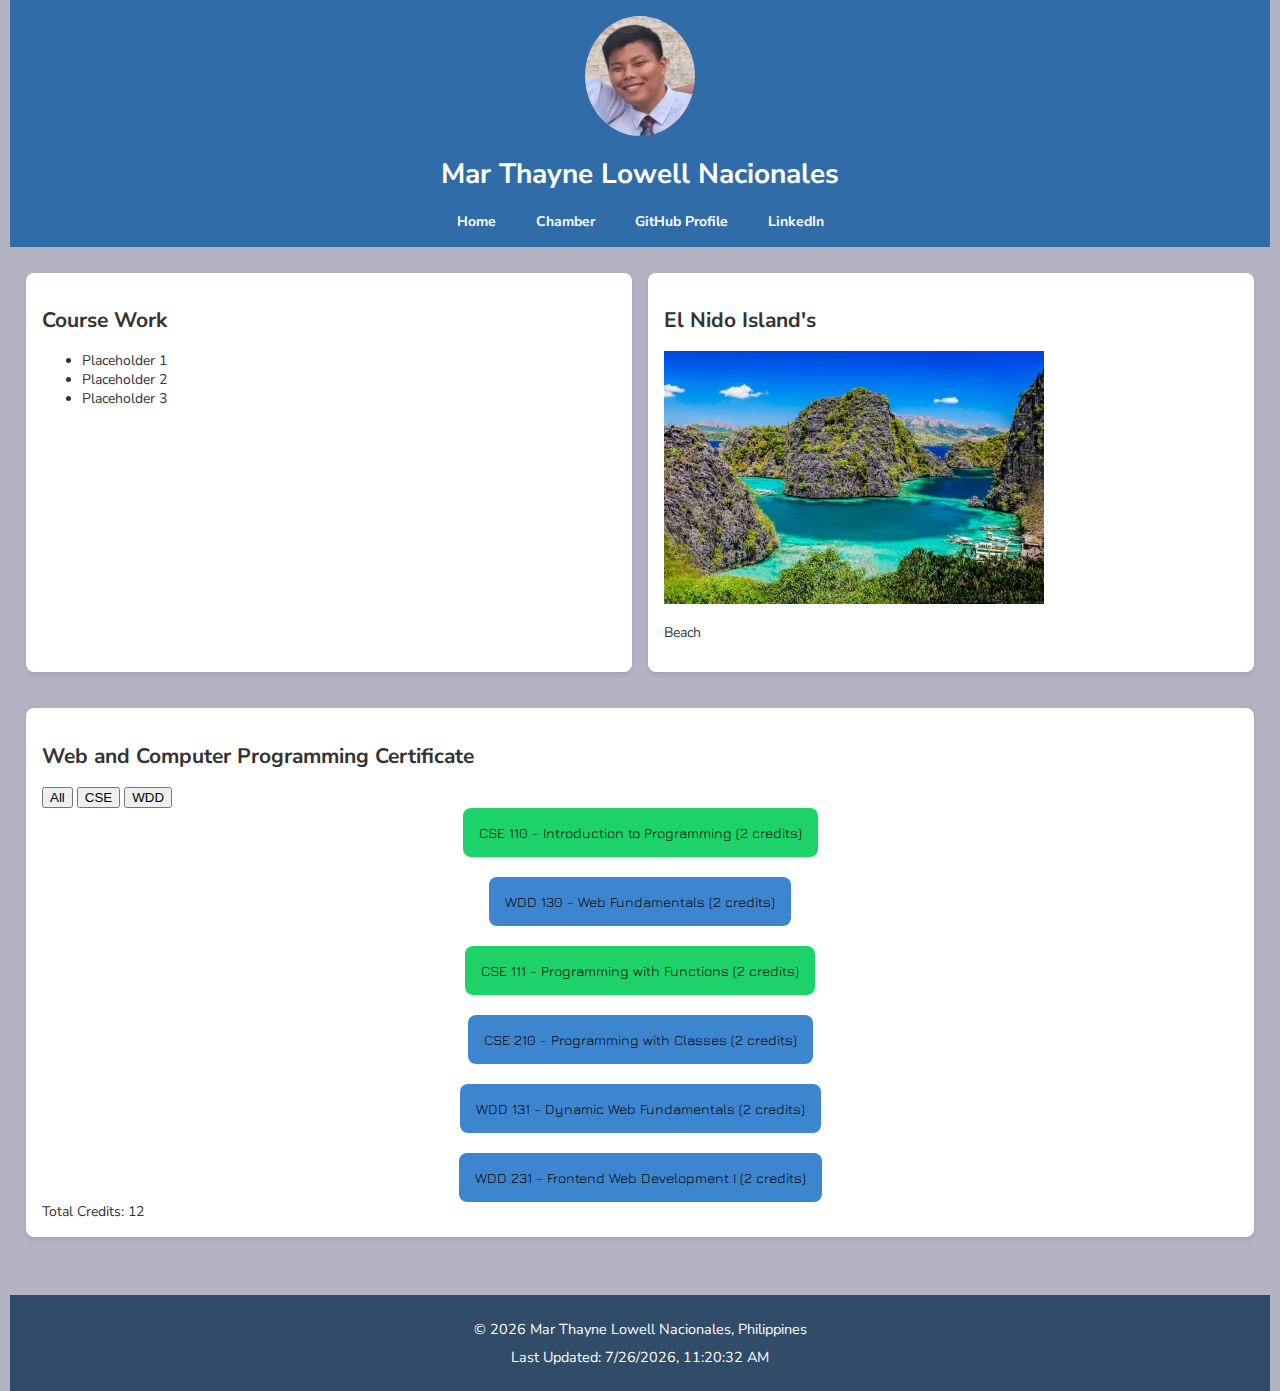
<file: index.html>
<!DOCTYPE html>
<html lang="en">

<head>
    <meta charset="UTF-8">
    <meta name="viewport" content="width=device-width, initial-scale=1.0">
    <meta name="description" content="WDD231 - Web Development Class Portfolio">
    <meta name="author" content="Mar Thyne Lowell Nacionales">
    <title>WDD231 - Mar Thayne Lowell Nacionales</title>
    <link rel="preconnect" href="https://fonts.googleapis.com">
    <link rel="preconnect" href="https://fonts.gstatic.com" crossorigin>
    <link href="https://fonts.googleapis.com/css2?family=Chakra+Petch:ital,wght@0,300;0,400;0,500;0,600;0,700;1,300;1,400;1,500;1,600;1,700&family=Gruppo&family=Jura:wght@300..700&family=Nunito+Sans:ital,opsz,wght@0,6..12,200..1000;1,6..12,200..1000&display=swap" rel="stylesheet">
    <link rel="stylesheet" href="styles/main.css">
    <script src="scripts/main.js" defer></script>
</head>

<body>
    <header>
        <div class="profile">
            <img src="images/me.jpg" alt="My Profile Picture">
            <h1>Mar Thayne Lowell Nacionales</h1>
        </div>
        <nav>
            <ul>
                <li><a href="index.html">Home</a></li>
                <li><a href="#">Chamber</a></li>
                <li><a href="#">GitHub Profile</a></li>
                <li><a href="#">LinkedIn</a></li>
            </ul>
        </nav>
    </header>
    
    <main>
        <section class="course-work">
            <h2>Course Work</h2>
            <ul>
                <li>Placeholder 1</li>
                <li>Placeholder 2</li>
                <li>Placeholder 3</li>
            </ul>
        </section>
        
        <section class="location">
            <h2>El Nido Island's</h2>
            <img src="images/beach.jpg" alt="Island">
            <p>Beach</p>
        </section>
        
        <section class="certificates">
            <h2>Web and Computer Programming Certificate</h2>
            <div class="filter-buttons">
                <button onclick="filterCourses('all')">All</button>
                <button onclick="filterCourses('CSE')">CSE</button>
                <button onclick="filterCourses('WDD')">WDD</button>
            </div>
            <div id="course-list" class="course-list"></div> <!-- Ensure this exists -->
            <div id="total-credits">Total Credits: 0</div> <!-- Ensure this exists -->
        </section>
    </main>

    <footer>
        <p>&copy; <span id="currentyear"></span> Mar Thayne Lowell Nacionales, Philippines</p>
        <p id="lastModified"></p> <!-- Ensure this exists -->
    </footer>
</body>

</html>
</file>
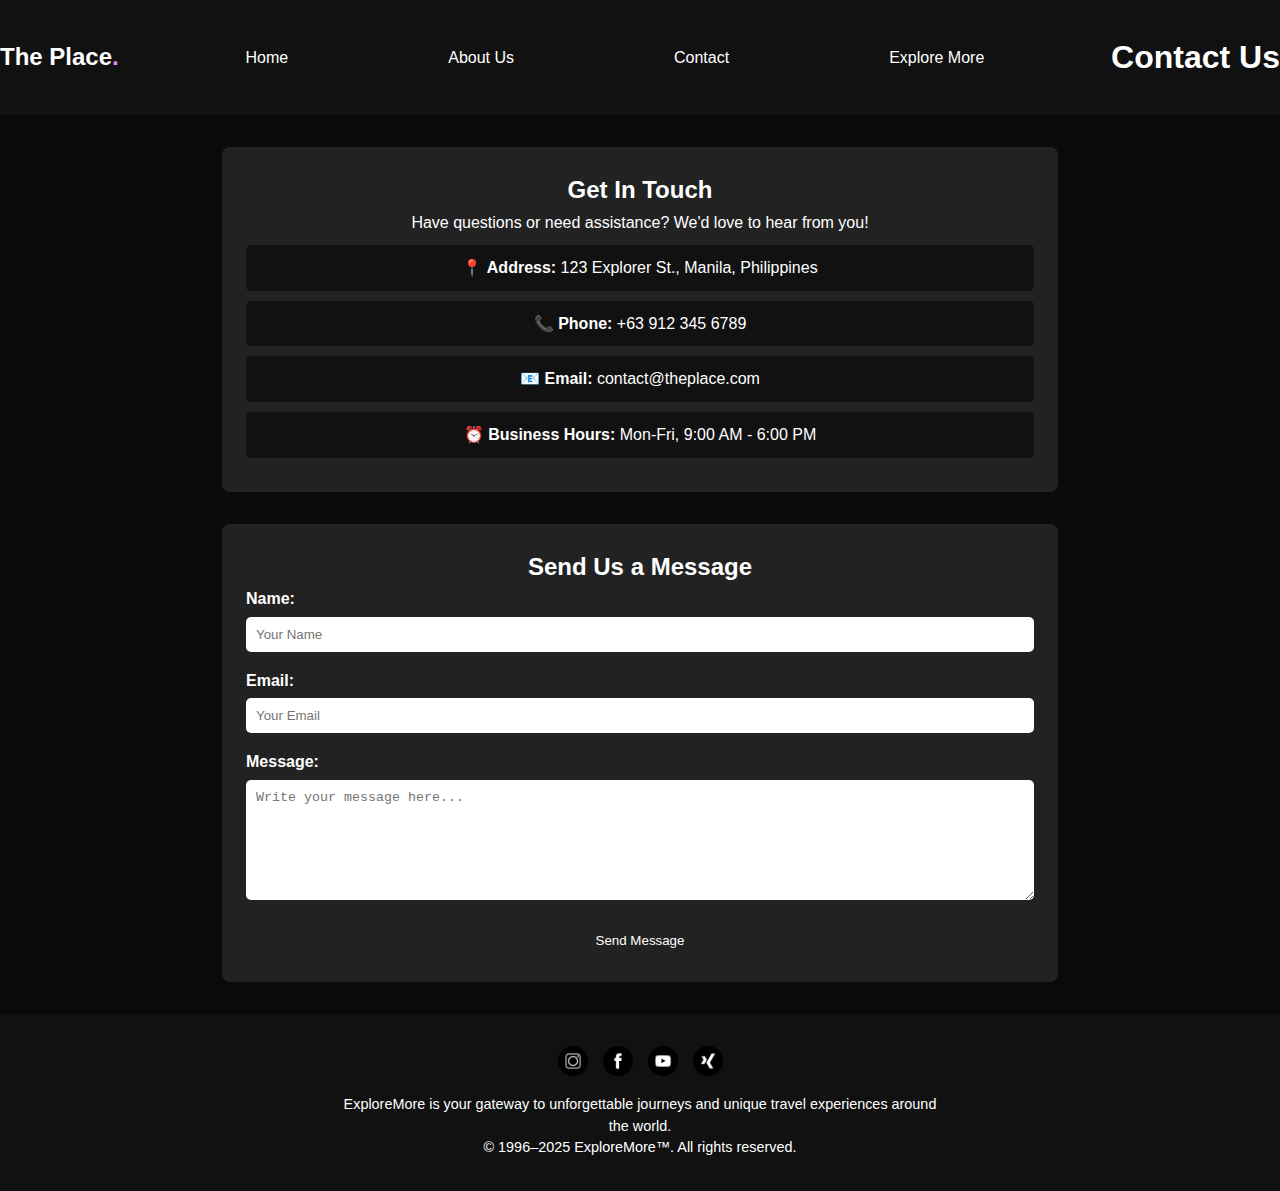
<file: final_project/contact.html>
<!DOCTYPE html>
<html lang="en">
<head>
    <meta charset="UTF-8">
    <meta name="viewport" content="width=device-width, initial-scale=1.0">
    <title>The Place - Contact Us</title>
    <meta name="author" content="Mar Thayne Lowell Nacionales">
    <meta name="description" content="Get in touch with us for inquiries, partnerships, or support.">
    <link rel="stylesheet" href="styles/home.css"> 
    <link rel="stylesheet" href="styles/responsive.css">
    <script src="scripts/home.js"></script>
    <script type="module" src="scripts/contact.js"></script>
<script type="module" src="scripts/modal.js"></script>

</head>
<body>
    <header class="contact-header">
        <div class="logo">The Place<span class="dot">.</span></div>
        <nav>
            <ul>
                <li><a href="index.html">Home</a></li>
                <li><a href="about.html">About Us</a></li>
                <li><a href="contact.html">Contact</a></li>
                <li><a href="travel.html">Explore More</a></li>

            </ul>
        </nav>
        <h1 class="contact-title">Contact Us</h1>
    </header>

    <section class="contact-container">
        <div class="contact-info">
            <h2>Get In Touch</h2>
            <p>Have questions or need assistance? We'd love to hear from you!</p>
            <ul>
                <li>📍 <strong>Address:</strong> 123 Explorer St., Manila, Philippines</li>
                <li>📞 <strong>Phone:</strong> +63 912 345 6789</li>
                <li>📧 <strong>Email:</strong> <a href="mailto:contact@theplace.com">contact@theplace.com</a></li>
                <li>⏰ <strong>Business Hours:</strong> Mon-Fri, 9:00 AM - 6:00 PM</li>
            </ul>
        </div>

        <div class="contact-form">
            <h2>Send Us a Message</h2>
            <form id="contactForm">
                <div class="form-group">
                    <label for="name">Name:</label>
                    <input type="text" id="name" name="name" placeholder="Your Name" required>
                </div>
                <div class="form-group">
                    <label for="email">Email:</label>
                    <input type="email" id="email" name="email" placeholder="Your Email" required>
                </div>
                <div class="form-group">
                    <label for="message">Message:</label>
                    <textarea id="message" name="message" placeholder="Write your message here..." required></textarea>
                </div>
                <button type="submit" class="contact-btn">Send Message</button>
            </form>
            <p id="form-message" class="form-message"></p>
        </div>
    </section>

    <footer>
        <div class="footer-content">
            <div class="social-icons">
                <a href="#"><img src="images/instagram.png" alt="Instagram"></a>
                <a href="#"><img src="images/facebook.png" alt="Facebook"></a>
                <a href="#"><img src="images/youtube.png" alt="YouTube"></a>
                <a href="#"><img src="images/x.png" alt="X (Twitter)"></a>
            </div>
            <div class="footer-info">
                <p>ExploreMore is your gateway to unforgettable journeys and unique travel experiences around the world.</p>
                <p>© 1996–2025 ExploreMore™. All rights reserved.</p>
            </div>
        </div>
    </footer>
    
</body>
</html>
</file>
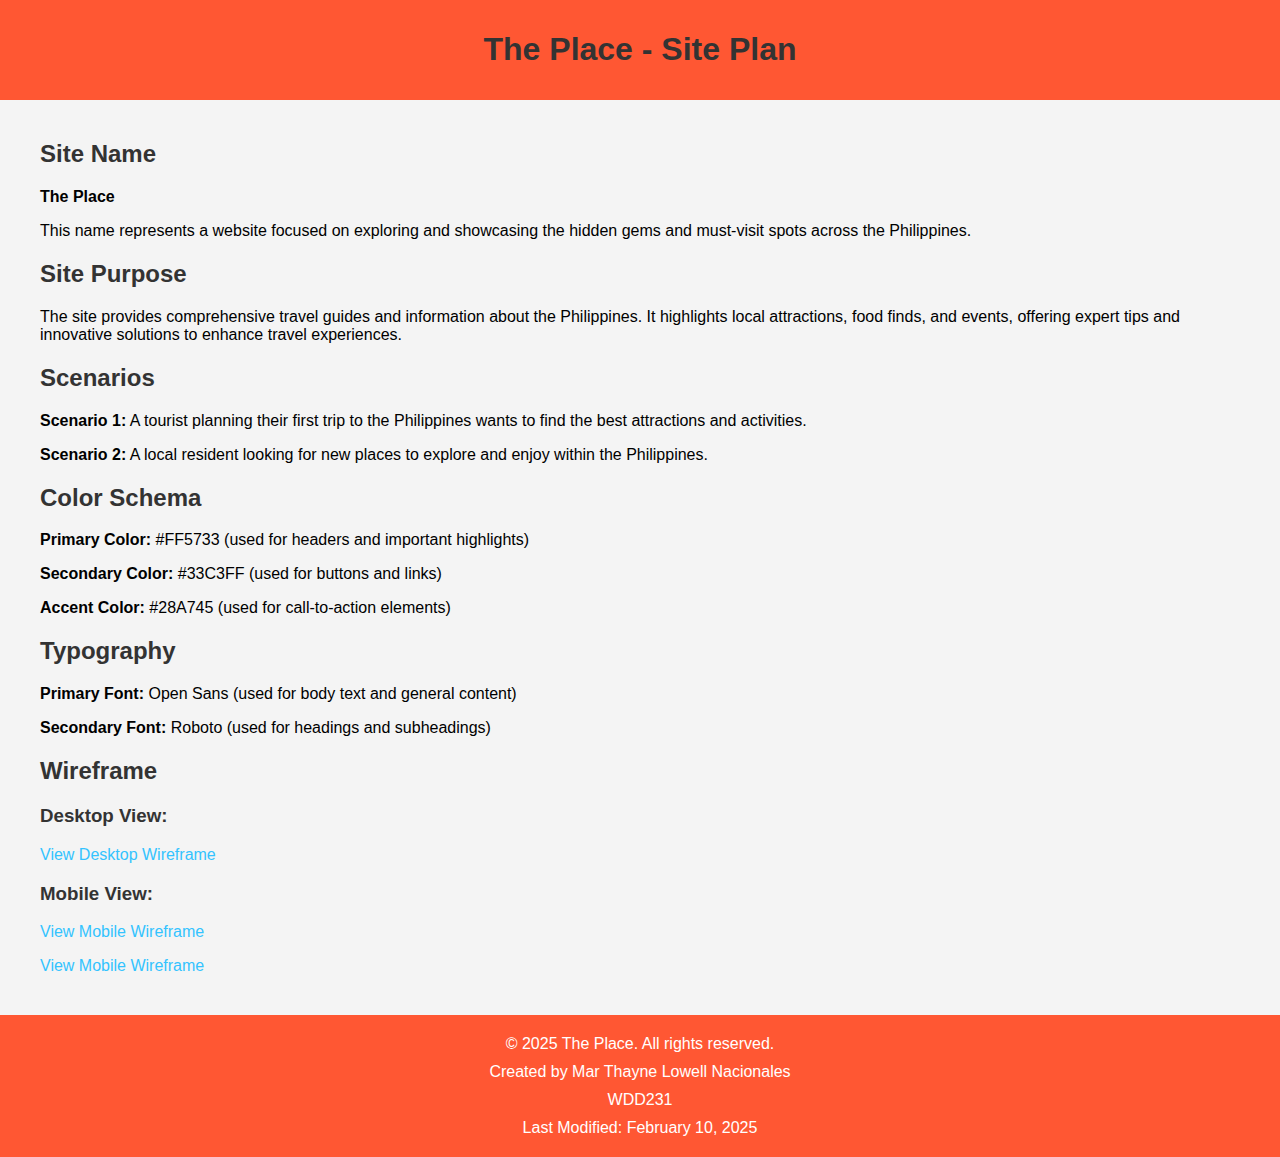
<file: Site_plan/site_plan.html>
<!DOCTYPE html>
<html lang="en">
<head>
    <meta charset="UTF-8">
    <meta name="viewport" content="width=device-width, initial-scale=1.0">
    <title>The Place - Site Plan</title>
    <link rel="stylesheet" href="site_plan.css">
</head>
<body>
    <header>
        <h1>The Place - Site Plan</h1>
    </header>
    <div class="container">
        <section class="section">
            <h2>Site Name</h2>
            <p><strong>The Place</strong></p>
            <p>This name represents a website focused on exploring and showcasing the hidden gems and must-visit spots across the Philippines.</p>
        </section>
        <section class="section">
            <h2>Site Purpose</h2>
            <p>The site provides comprehensive travel guides and information about the Philippines. It highlights local attractions, food finds, and events, offering expert tips and innovative solutions to enhance travel experiences.</p>
        </section>
        <section class="section">
            <h2>Scenarios</h2>
            <p><strong>Scenario 1:</strong> A tourist planning their first trip to the Philippines wants to find the best attractions and activities.</p>
            <p><strong>Scenario 2:</strong> A local resident looking for new places to explore and enjoy within the Philippines.</p>
        </section>
        <section class="section">
            <h2>Color Schema</h2>
            <p><strong>Primary Color:</strong> #FF5733 (used for headers and important highlights)</p>
            <p><strong>Secondary Color:</strong> #33C3FF (used for buttons and links)</p>
            <p><strong>Accent Color:</strong> #28A745 (used for call-to-action elements)</p>
        </section>
        <section class="section">
            <h2>Typography</h2>
            <p><strong>Primary Font:</strong> Open Sans (used for body text and general content)</p>
            <p><strong>Secondary Font:</strong> Roboto (used for headings and subheadings)</p>
        </section>
        <section class="section">
            <h2>Wireframe</h2>
            <h3>Desktop View:</h3>
            <p><a href="images/desktop.png">View Desktop Wireframe</a></p>
            <h3>Mobile View:</h3>
            <p><a href="images/mobile1.jpeg">View Mobile Wireframe</a></p>
            <p><a href="images/mobile2.jpeg">View Mobile Wireframe</a></p>
        </section>
    </div>
    <footer>       
        <p>&copy; 2025 The Place. All rights reserved.</p>
        <p>Created by Mar Thayne Lowell Nacionales</p>
        <p>WDD231</p>
        <p>Last Modified: February 10, 2025</p>
    </footer>
</body>
</html>
</file>
<file: styles/main.css>
/* General Styles for the whole webpage */
body {
    font-family: 'Nunito Sans', sans-serif;
    margin: 0; /* Removes default margin */
    padding: 0 10px; /* Adds space on the left and right edges */
    box-sizing: border-box; /* Includes padding and border in element's total width and height */
    background-color: #b3b3c4; /* Light background color */
    color: #333; /* Dark gray text color */
    font-size: 14px; /* Controls the size of text */
}

/* Header section styles */
header {
    background-color: #306ca8; /* Dark blue background for header */
    color: white; /* White text color */
    padding: 1rem 2rem; /* Adds space inside the header */
    display: flex; /* Flexbox for layout */
    justify-content: space-between; /* Space out header items */
    align-items: center; /* Align items vertically */
    flex-wrap: wrap; /* Wrap items to next line if needed */
    flex-direction: column; /* Stacks header items vertically on small screens */
    text-align: center; /* Centers text within the header */
}

/* Profile section inside the header */
header .profile {
    display: flex; /* Makes it flexible for alignment */
    flex-direction: column; /* Stacks profile items vertically */
    align-items: center; /* Centers profile content */
    text-align: center; /* Centers text in the profile */
    width: 100%; /* Ensures the profile section takes full width */
}

/* Profile image styles */
header .profile img {
    width: 110px; /* Controls the image width */
    height: 120px; /* Controls the image height */
    border-radius: 50%; /* Makes the image circular */
}

/* Navigation bar inside header */
header nav {
    display: flex; /* Flexbox for navigation layout */
    flex-wrap: wrap; /* Wrap navigation links if needed */
    justify-content: center; /* Center the navigation links */
    flex-basis: 100%; /* Makes navigation take full width */
}

/* Unordered list for navigation links */
header nav ul {
    display: flex; /* Flexbox for list layout */
    list-style: none; /* Removes bullet points */
    margin: 0; /* Removes default margin */
    padding: 0; /* Removes default padding */
    flex-direction: column; /* Stacks navigation links vertically on small screens */
    gap: 10px; /* Adds space between links */
    justify-content: center; /* Centers the list items */
}

/* Individual navigation items */
header nav ul li {
    margin: 0 10px; /* Adds horizontal spacing between items */
}

/* Navigation links */
header nav ul li a {
    text-decoration: none; /* Removes underline from links */
    color: white; /* White text color */
    font-weight: bold; /* Bold text */
    transition: color 0.3s; /* Smooth color transition when hovered */
}

/* Hover effect for navigation links */
header nav ul li a:hover {
    color: #ffcc00; /* Changes color when hovered */
}

/* Main content styles */
main {
    padding: 1rem; /* Adds space around main content */
    display: flex; /* Flexbox layout */
    flex-wrap: wrap; /* Wrap sections when screen size is small */
    gap: 1rem; /* Adds gaps between sections */
    justify-content: center; /* Centers sections horizontally */
}

/* Individual sections inside main */
main section {
    background-color: white; /* White background for sections */
    padding: 1rem; /* Adds padding inside sections */
    border-radius: 8px; /* Rounded corners */
    box-shadow: 0 2px 5px rgba(0, 0, 0, 0.1); /* Light shadow for depth */
    flex: 1 1 100%; /* Makes section responsive */
    max-width: 100%; /* Limits maximum width */
    margin: 10px 0; /* Adds space above and below each section */
}

/* Course list styles in the certificates section */
main .certificates .course-list {
    display: flex; /* Flexbox layout for courses */
    flex-direction: column; /* Stacks course cards vertically */
    gap: 20px; /* Adds space between course cards */
}

/* Course card styles in the certificates section */
main .certificates .course-card {
    padding: 1rem; /* Adds space inside cards */
    background-color: #3d86cf; /* Dark blue background */
    color: rgb(0, 0, 0); /* White text color */
    border-radius: 8px; /* Rounded corners */
    text-align: center; /* Centers text */
    flex: 1 1 110%; /* Makes each course card take full width */
    margin: 0 auto; /* Centers course cards horizontally */
    font-family: 'Jura', sans-serif; /* Font style */
    transition: transform 0.3s, background-color 0.3s; /* Smooth transition effects */
    min-width: 150px; /* Minimum width for cards */
}

/* Completed course card style */
main .certificates .course-card.completed {
    background-color: #1dd369; /* Green background for completed courses */
}

/* Footer section styles */
footer {
    background-color: #314c68; /* Dark blue background */
    color: white; /* White text color */
    text-align: center; /* Centers footer content */
    padding: 1rem 0; /* Adds vertical padding */
    font-size: 0.9rem; /* Sets font size */
    margin-top: 2rem; /* Adds space above the footer */
}

/* Footer paragraph styles */
footer p {
    margin: 0.5rem 0; /* Adds space between paragraphs */
}

/* Responsive layout for larger screens */
@media (min-width: 768px) {
    header {
        flex-direction: row; /* Aligns header items horizontally */
        text-align: left; /* Aligns text to the left */
    }
    header nav ul {
        flex-direction: row; /* Aligns navigation links horizontally */
        gap: 20px; /* Adds more space between links */
    }
    main section {
        flex: 1 1 calc(50% - 2rem); /* Two sections per row */
    }
}

@media (min-width: 1024px) {
    main section {
        flex: 1 1 calc(33.333% - 2rem); /* Three sections per row */
    }
}
</file>
<file: final_project/styles/home.css>
/* Base Styles */
:root {
    --primary-color: #ef83fd;
    --text-color: #ffffff;
    --bg-color: #0a0a0a;
    --secondary-bg: #111;
    --accent-color: #ef83fd; /* Duplicate of --primary-color */
    --button-bg: #ffffff;
    --button-text: #000;
}

* {
    margin: 0;
    padding: 0;
    box-sizing: border-box;
}

body {
    font-family: 'Inter', sans-serif;
    background-color: var(--bg-color);
    color: var(--text-color);
    line-height: 1.6;
}

a {
    text-decoration: none;
    color: var(--text-color);
}

ul {
    list-style: none;
}

/* Header */
header {
    display: flex;
    justify-content: space-between;
    align-items: center;
    padding: 1rem 2rem;
    background-color: var(--secondary-bg);
}

.logo {
    font-size: 1.5rem;
    font-weight: bold;
}

.dot {
    color: var(--primary-color);
}

/* Navigation */
nav ul {
    display: flex;
    gap: 10rem;
}

nav ul li a {
    font-weight: 500;
}

.auth {
    display: flex;
    gap: 1rem;
}

.login {
    font-weight: 500;
}

.signup {
    background-color: var(--primary-color);
    padding: 0.5rem 1rem;
    border-radius: 5px;
    font-weight: bold;
    color: var(--button-text);
}

/* Main Layout */
main {
    display: flex;
    flex-direction: column;
    align-items: center;
    text-align: center;
    padding: 2rem;
}

/* Footer */
footer {
    display: flex;
    justify-content: center;
    align-items: center;
    padding: 2rem;
    background-color: var(--secondary-bg);
}

/* Footer Info */
.footer-info {
    max-width: 600px;
    text-align: center;
    color: var(--text-color);
    font-size: 0.9rem;
    line-height: 1.5;
}

/* Footer Content */
.footer-content {
    display: flex;
    flex-direction: column;
    align-items: center;
    text-align: center;
}

/* Footer Social Icons */
.social-icons {
    display: flex;
    justify-content: center;
    gap: 15px;
    padding-bottom: 10px; /* Add spacing between icons and text */
}
.social-icons a img {
    width: 30px; 
    height: 30px; 
    transition: transform 0.3s ease;
}

.social-icons a img:hover {
    transform: scale(1.1);
}

/* hero */
@media (min-width: 768px) {
    .hero, .highlight {
        display: flex;
        flex-direction: row;
        align-items: center;
        justify-content: space-between;
        text-align: left;
    }

    .hero-text, .highlight-text {
        max-width: 50%;
    }

    .hero-image, .highlight-image {
        max-width: 50%;
    }

    .gallery {
        display: grid;
        grid-template-columns: repeat(5, 1fr);
        gap: 1rem;
    }
    .hero-image img {
        width: 100%;
        height: auto;
        display: block;
        border: 2px solid #ef83fd;
        padding: 5px;
        box-sizing: border-box;
        border-radius: 10%;
    }
    
    .hero-text p {
        font-size: 30px;
        margin-bottom: 3%;
    }
}

/* Gallery Styles */
.gallery {
    display: flex; /* Duplicate display property */
    flex-wrap: wrap;
    gap: 10px;
    justify-content: center;
}

/* Remove the duplicate display property from .gallery */

.thumbnail {
    position: relative;
    cursor: pointer;
    width: 180px;
    height: 180px;
    overflow: hidden;
    border-radius: 8px;
    transition: transform 0.3s ease-in-out;
}

.thumbnail img {
    width: 100%;
    height: 100%;
    object-fit: cover;
    border: 2px solid #ffffff;
    border-radius: 30%;
}

.thumbnail:hover {
    transform: scale(1.05);
}

/* Learn More Button */
.learn-more {
    position: absolute;
    bottom: 10px;
    left: 50%;
    transform: translateX(-50%);
    background: rgba(239, 131, 253, 0.9);
    color: white;
    border: none;
    padding: 8px 12px;
    border-radius: 5px;
    font-size: 14px;
    cursor: pointer;
    opacity: 0;
    transition: opacity 0.3s;
}

.thumbnail:hover .learn-more {
    opacity: 1;
}

/* Modal Styles */
.modal {
    display: none; 
    position: fixed;
    top: 0;
    left: 0;
    width: 100%;
    height: 100%;
    background: rgba(0, 0, 0, 0.7);
}

.modal-content {
    background: #111;
    padding: 20px;
    border-radius: 10px;
    color: white;
    width: 60%;
    max-width: 500px;
    margin: 10% auto;
    text-align: center;
}

.modal img {
    width: 100%;
    height: auto;
    border-radius: 5px;
    margin-top: 10px;
}

.close {
    position: absolute;
    top: 10px;
    right: 15px;
    font-size: 30px;
    cursor: pointer;
}

/* highlight */
.highlight {
    margin-top: 2%;
    display: flex; /* Duplicate display property */
    align-items: center;
    justify-content: center;
    gap: 2rem;
    padding: 4rem 2rem;
    background-color: #f9f9f9;
}

/* Remove the duplicate display property from .highlight */

.highlight-image {
    flex: 1;
    max-width: 30%;
}

.highlight-image img {
    width: 100%;
    height: auto;
    border-radius: 10px;
}

.highlight-text {
    flex: 1;
    max-width: 50%;
    text-align: left;
    color: #333;
}

.highlight-text h2 {
    font-size: 2rem;
    font-weight: bold;
    color: #004080;
    margin-bottom: 1rem;
}

.highlight-text p {
    font-size: 1.1rem;
    line-height: 1.6;
    margin-bottom: 1.5rem;
}

.arrow-link {
    font-size: 2rem;
    text-decoration: none;
    color: #004080;
    transition: transform 0.3s ease;
}

.arrow-link:hover {
    transform: translateX(5px);
}

/* Log In and Sign Up Modal Styles */
.modal-center {
    display: none;
    position: fixed;
    top: 0;
    left: 0;
    width: 100%;
    height: 100%;
    background: rgba(0, 0, 0, 0.7); /* Dim background */
    justify-content: center;
    align-items: center;
    z-index: 1000; /* Ensure the modal appears above other content */
}

.modal-center .modal-content {
    background: #111; /* Match site theme */
    padding: 40px; /* Increase padding for larger size */
    border-radius: 10px;
    color: white;
    width: 90%; /* Increase width */
    max-width: 600px; /* Increase maximum width */
    text-align: center;
    position: relative; /* For the close button */
}

.modal-center .close {
    position: absolute;
    top: 10px;
    right: 15px;
    font-size: 30px;
    cursor: pointer;
    color: white; /* Match the modal content color */
}

.modal-center .modal-content input,
.modal-center .modal-content button {
    width: 100%;
    padding: 15px; /* Increase padding for larger size */
    margin: 15px 0; /* Increase margin */
    border: none;
    border-radius: 5px;
}

.modal-center .modal-content button {
    background-color: #ef83fd;
    color: #fff;
    font-weight: bold;
    cursor: pointer;
}

.modal-center .modal-content button:hover {
    background-color: #e066c4;
}

/* Info Box Styles */
.info-box {
    display: none; /* Hidden by default */
    position: absolute;
    background-color: rgba(136, 136, 136, 0.95); /* Slight transparency */
    color: #fff;
    padding: 10px;
    border-radius: 6px;
    box-shadow: 0 2px 6px rgba(0, 0, 0, 0.3);
    max-width: 2920px; /* Reduce width */
    font-size: 12px; /* Reduce font size */
    line-height: 1.4;
    text-align: left;
    z-index: 1000;
    transition: opacity 0.3s ease, transform 0.2s ease;
    opacity: 0;
    transform: translateY(-5px);
}

.info-box.active {
    display: block;
    opacity: 1;
    transform: translateY(0);
}

/* Styling for numbered steps */
.info-box p {
    margin: 0px 0;
    display: flex;
    align-items: center;
    font-size: medium;}

/* About Page Styles */
.about-header {
    text-align: center;
    background-color: var(--secondary-bg);
    padding: 2rem 0;
}

.about-title {
    font-size: 2rem;
    color: var(--primary-text);
}

.about-container {
    max-width: 900px;
    margin: auto;
    padding: 2rem;
    text-align: center;
}

.about-section {
    margin-bottom: 3rem;
    padding: 1.5rem;
    border-radius: 8px;
    background-color: rgba(255, 255, 255, 0.1);
}

/* About List */
.about-list {
    list-style: none;
    padding: 0;
}

.about-list li {
    background: var(--secondary-bg);
    padding: 12px;
    margin: 10px 0;
    border-radius: 5px;
}

/* Team Section */
.team-section {
    text-align: center;
}

.team-members {
    display: flex;
    justify-content: center;
    gap: 20px;
    flex-wrap: wrap;
}

.team-member {
    width: 200px;
    text-align: center;
}

.team-member img {
    width: 100%;
    height: auto;
    border-radius: 50%;
}

/* Testimonials */
.testimonials-section {
    background-color: rgba(0, 0, 0, 0.05);
    padding: 2rem;
    border-radius: 8px;
}

.testimonial {
    background: rgb(0, 0, 0);
    padding: 15px;
    border-left: 5px solid var(--primary-text);
    margin-bottom: 1rem;
}

.testimonial h4 {
    text-align: right;
    margin-top: 10px;
    color: var(--primary-text);
}

/* Footer */
.about-footer {
    text-align: center;
    padding: 2rem;
    background-color: var(--secondary-bg);
}


/* Contact Page Styles */
.contact-header {
    text-align: center;
    background-color: var(--secondary-bg);
    padding: 2rem 0;
}

.contact-title {
    font-size: 2rem;
    color: var(--primary-text);
}

/* Contact Container */
.contact-container {
    max-width: 900px;
    margin: auto;
    padding: 2rem;
    text-align: center;
}

/* Contact Info */
.contact-info {
    margin-bottom: 2rem;
    padding: 1.5rem;
    background-color: rgba(255, 255, 255, 0.1);
    border-radius: 8px;
}

.contact-info ul {
    list-style: none;
    padding: 0;
}

.contact-info li {
    padding: 10px;
    background: var(--secondary-bg);
    margin: 10px 0;
    border-radius: 5px;
}

/* Contact Form */
.contact-form {
    padding: 1.5rem;
    border-radius: 8px;
    background-color: rgba(255, 255, 255, 0.1);
}

.form-group {
    text-align: left;
    margin-bottom: 1rem;
}

.form-group label {
    font-weight: bold;
    display: block;
    margin-bottom: 5px;
}

.form-group input, 
.form-group textarea {
    width: 100%;
    padding: 10px;
    border: 1px solid var(--primary-text);
    border-radius: 5px;
}

.form-group textarea {
    height: 120px;
}

.contact-btn {
    background-color: var(--primary-text);
    color: white;
    padding: 10px 20px;
    border: none;
    border-radius: 5px;
    cursor: pointer;
    transition: background 0.3s ease;
}

.contact-btn:hover {
    background-color: var(--secondary-text);
}

#form-message {
    display: none; /* Hidden by default */
    text-align: center;
    font-size: 1rem;
    font-weight: bold;
    margin-top: 10px;
    padding: 8px;
    border-radius: 5px;
    transition: opacity 0.5s ease-in-out;
}


/* Footer */
.contact-footer {
    text-align: center;
    padding: 2rem;
    background-color: var(--secondary-bg);
}

/* more page */
.travel-grid {
    display: grid;
    grid-template-columns: repeat(3, 1fr); /* Ensures three columns */
    grid-auto-rows: auto;
    gap: 20px;
    padding: 20px;
}

.travel-card {
    background: #771f1f;
    border-radius: 8px;
    overflow: hidden;
    box-shadow: 0 4px 8px rgba(0, 0, 0, 0.1);
    text-align: center;
    padding: 15px;
    transform: scale(1);
    transition: transform 0.3s ease-in-out, box-shadow 0.3s ease-in-out;
    opacity: 0; /* Start hidden */
    animation: fadeIn 0.8s ease-in-out forwards;
}

.travel-card:hover {
    transform: scale(1.05); /* Slightly enlarges on hover */
    box-shadow: 0 8px 16px rgba(0, 0, 0, 0.2);
}

@keyframes fadeIn {
    from {
        opacity: 0;
        transform: translateY(10px);
    }
    to {
        opacity: 1;
        transform: translateY(0);
    }
}

.travel-card img {
    width: 100%;
    max-width: 200px;
    height: 150px;
    object-fit: contain;
    border-bottom: 2px solid #fffefe;
    margin: 0 auto;
    display: block;
}

.travel-card h2 {
    font-size: 1.2em;
    margin: 10px 0;
    color: white;
}

.travel-card p {
    font-size: 0.9em;
    color: #ffffff;
}

.visit-button {
    display: inline-block;
    margin-top: 10px;
    padding: 8px 12px;
    background: #ffffff;
    color: rgb(0, 0, 0);
    text-decoration: none;
    border-radius: 5px;
    transition: background 0.3s ease-in-out;
}

.visit-button:hover {
    background: #da6bb1;
}
</file>
<file: final_project/styles/responsive.css>
/* Responsive Styles */

@media (max-width: 1024px) {
    nav ul {
        gap: 4rem;
    }
    .gallery {
        grid-template-columns: repeat(3, 1fr);
    }
}

@media (max-width: 768px) {
    header {
        flex-direction: column;
        text-align: center;
        padding: 1rem;
    }

    nav ul {
        flex-direction: column;
        gap: 1rem;
        text-align: center;
    }

    .auth {
        flex-direction: column;
        gap: 0.5rem;
    }

    .hero, .highlight {
        flex-direction: column;
        text-align: center;
    }

    .hero-text, .highlight-text, .hero-image, .highlight-image {
        max-width: 100%;
    }

    .gallery {
        grid-template-columns: repeat(2, 1fr);
    }
}

@media (max-width: 480px) {
    body {
        font-size: 14px;
    }

    .logo {
        font-size: 1.2rem;
    }

    .signup {
        padding: 0.4rem 0.8rem;
    }

    .gallery {
        grid-template-columns: repeat(1, 1fr);
    }

    .thumbnail {
        width: 100%;
        height: auto;
    }
}
</file>
<file: Site_plan/site_plan.css>
body {
    font-family: 'Open Sans', sans-serif;
    margin: 0;
    padding: 0;
    background-color: #f4f4f4;
}

header, footer {
    background-color: #FF5733;
    color: white;
    text-align: center;
    padding: 10px 0;
}

.container {
    max-width: 1200px;
    margin: 0 auto;
    padding: 20px;
}

.section {
    margin-bottom: 20px;
}

h1, h2, h3 {
    color: #333;
}

a {
    color: #33C3FF;
    text-decoration: none;
}

a:hover {
    text-decoration: underline;
}

footer p {
    margin: 10px 0;
}

footer a {
    color: white;
    text-decoration: none;
    margin: 0 5px;
}

footer a:hover {
    text-decoration: underline;
}
</file>
